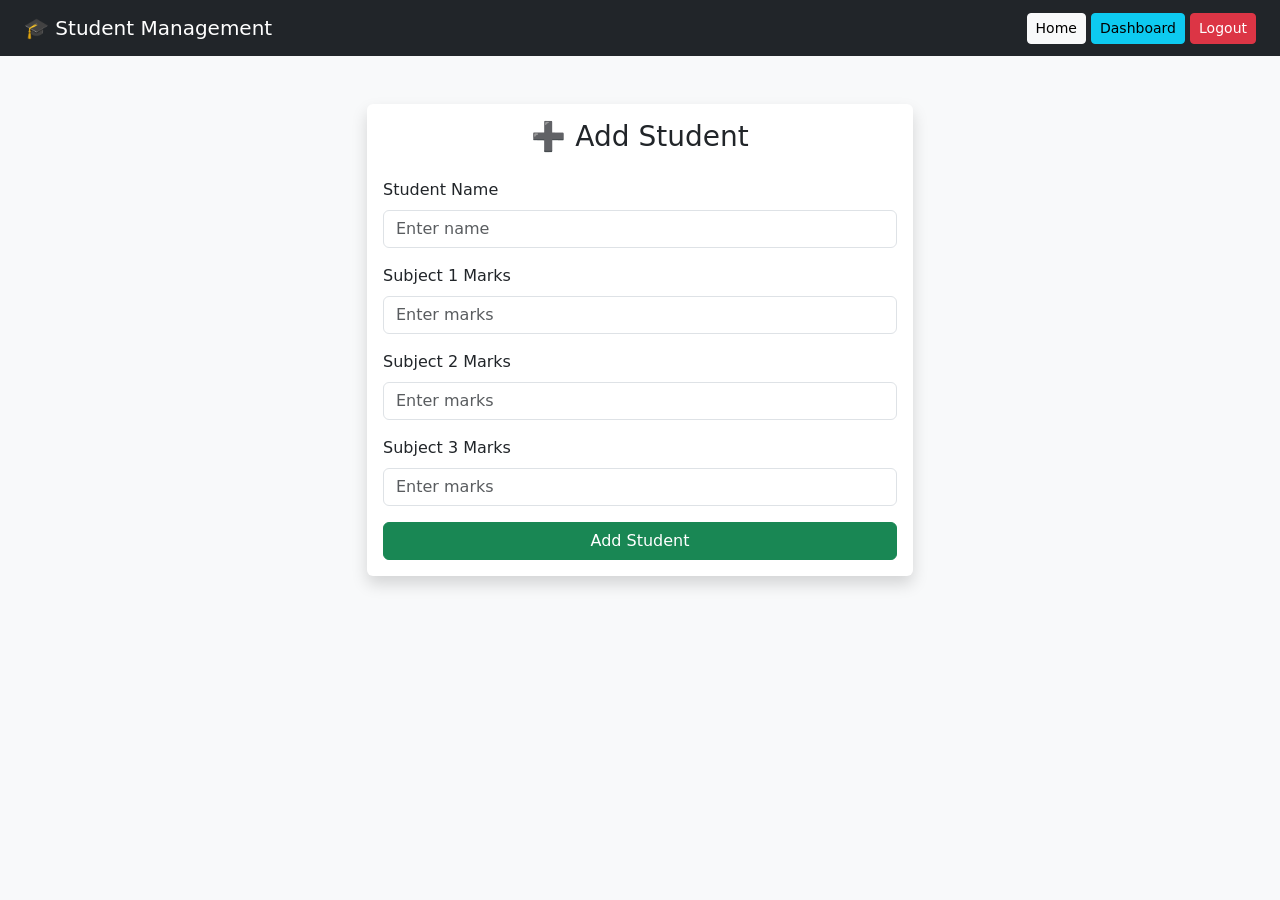
<file: templates/add.html>
<!DOCTYPE html>
<html lang="en">
<head>
    <meta charset="UTF-8">
    <meta name="viewport" content="width=device-width, initial-scale=1.0">
    <title>Add Student</title>

    <!-- Bootstrap -->
    <link href="https://cdn.jsdelivr.net/npm/bootstrap@5.3.0/dist/css/bootstrap.min.css" rel="stylesheet">
</head>

<body class="bg-light">

<!-- Navbar -->
<nav class="navbar navbar-dark bg-dark px-4">
    <span class="navbar-brand">🎓 Student Management</span>
    <div>
        <a href="/" class="btn btn-light btn-sm">Home</a>
        <a href="/dashboard" class="btn btn-info btn-sm">Dashboard</a>
        <a href="/logout" class="btn btn-danger btn-sm">Logout</a>
    </div>
</nav>

<div class="container mt-5">

    <div class="row justify-content-center">
        <div class="col-md-6">

            <div class="card shadow border-0">
                <div class="card-body">

                    <h3 class="text-center mb-4">➕ Add Student</h3>

                    <form method="POST">

                        <div class="mb-3">
                            <label for="name" class="form-label">Student Name</label>
                            <input type="text" id="name" name="name" class="form-control" placeholder="Enter name" required>
                        </div>

                        <div class="mb-3">
                            <label for="s1" class="form-label">Subject 1 Marks</label>
                            <input type="number" id="s1" name="s1" class="form-control" placeholder="Enter marks" required>
                        </div>

                        <div class="mb-3">
                            <label for="s2" class="form-label">Subject 2 Marks</label>
                            <input type="number" id="s2" name="s2" class="form-control" placeholder="Enter marks" required>
                        </div>

                        <div class="mb-3">
                            <label for="s3" class="form-label">Subject 3 Marks</label>
                            <input type="number" id="s3" name="s3" class="form-control" placeholder="Enter marks" required>
                        </div>

                        <div class="d-grid">
                            <button type="submit" class="btn btn-success">Add Student</button>
                        </div>

                    </form>

                </div>
            </div>

        </div>
    </div>

</div>

</body>
</html>
</file>
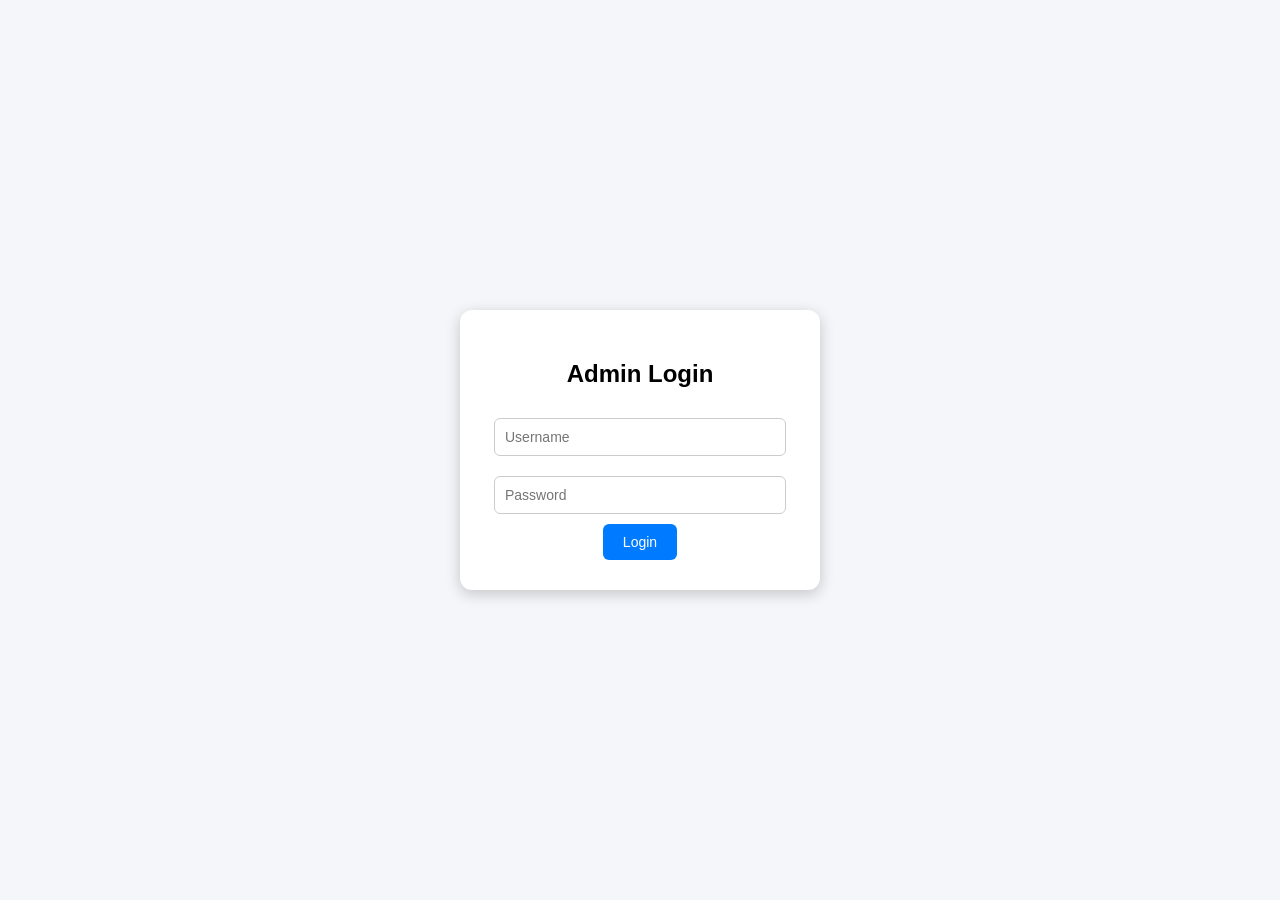
<file: templates/login.html>
<!DOCTYPE html>
<html lang="en">
<head>
    <meta charset="UTF-8">
    <meta name="viewport" content="width=device-width, initial-scale=1.0">
    <title>Login</title>
    <link rel="stylesheet" href="/static/style.css">
</head>
<body class="center">

<div class="card">
    <h2>Admin Login</h2>

    <form method="POST" autocomplete="off">
        <input type="text" name="username" placeholder="Username" required><br>
        <input type="password" name="password" placeholder="Password" required><br>
        <button type="submit">Login</button>
    </form>
</div>

</body>
</html>
</file>
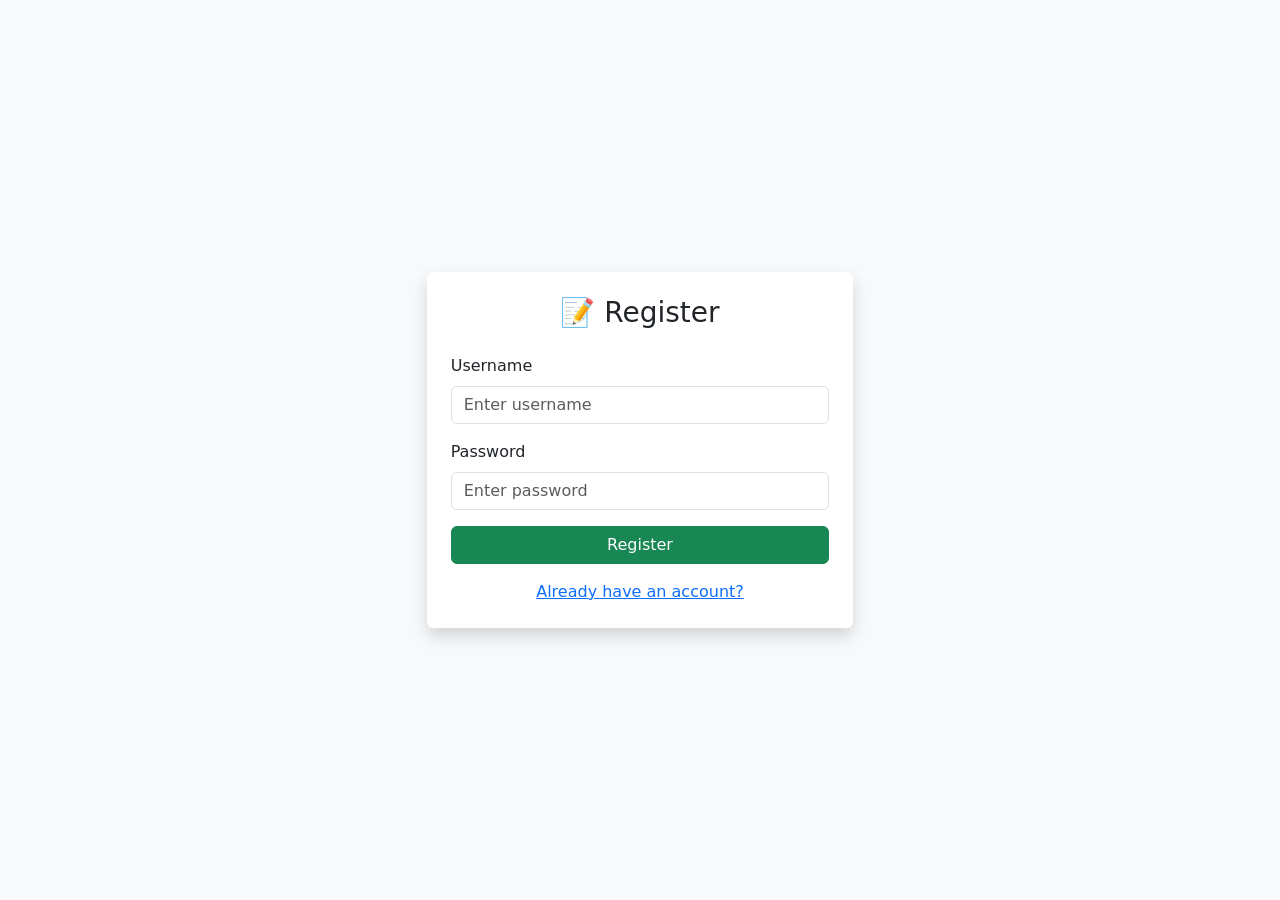
<file: templates/register.html>
<!DOCTYPE html>
<html lang="en">
<head>
    <meta charset="UTF-8">
    <meta name="viewport" content="width=device-width, initial-scale=1.0">
    <title>Register</title>

    <!-- Bootstrap -->
    <link href="https://cdn.jsdelivr.net/npm/bootstrap@5.3.0/dist/css/bootstrap.min.css" rel="stylesheet">
</head>

<body class="bg-light d-flex align-items-center justify-content-center" style="height: 100vh;">

<div class="col-md-4">

    <div class="card shadow border-0 p-4">

        <h3 class="text-center mb-4">📝 Register</h3>

        <form method="POST">

            <div class="mb-3">
                <label for="username" class="form-label">Username</label>
                <input id="username" class="form-control" name="username" placeholder="Enter username" required>
            </div>

            <div class="mb-3">
                <label for="password" class="form-label">Password</label>
                <input id="password" class="form-control" type="password" name="password" placeholder="Enter password" required>
            </div>

            <div class="d-grid">
                <button type="submit" class="btn btn-success">Register</button>
            </div>

        </form>

        <div class="text-center mt-3">
            <a href="/login">Already have an account?</a>
        </div>

    </div>

</div>

</body>
</html>
</file>
<file: static/style.css>
/* ---------- BODY ---------- */
body {
    font-family: Arial, sans-serif;
    background: #f4f6f9;
    margin: 0;
    padding: 0;
}

/* ---------- CENTER ALIGN ---------- */
.center {
    display: flex;
    justify-content: center;
    align-items: center;
    height: 100vh;
}

/* ---------- CARD (LOGIN / FORMS) ---------- */
.card {
    background: white;
    padding: 30px;
    border-radius: 12px;
    box-shadow: 0 4px 15px rgba(0,0,0,0.2);
    text-align: center;
    width: 300px;
}

/* ---------- INPUT FIELDS ---------- */
input {
    width: 90%;
    padding: 10px;
    margin: 10px 0;
    border: 1px solid #ccc;
    border-radius: 6px;
    font-size: 14px;
}

/* ---------- BUTTON ---------- */
button {
    padding: 10px 20px;
    background: #007bff;
    color: white;
    border: none;
    border-radius: 6px;
    cursor: pointer;
    font-size: 14px;
}

button:hover {
    background: #0056b3;
}

/* ---------- LINKS ---------- */
a {
    text-decoration: none;
    margin: 10px;
    color: #007bff;
    font-weight: bold;
}

a:hover {
    color: #0056b3;
}

/* ---------- TABLE ---------- */
table {
    width: 80%;
    margin: 20px auto;
    border-collapse: collapse;
    background: white;
    box-shadow: 0 2px 10px rgba(0,0,0,0.1);
}

th {
    background: #007bff;
    color: white;
}

th, td {
    padding: 12px;
    border: 1px solid #ddd;
    text-align: center;
}

tr:hover {
    background: #f1f1f1;
}

/* ---------- HEADINGS ---------- */
h2 {
    text-align: center;
}

/* ---------- CHART ---------- */
canvas {
    display: block;
    margin: 20px auto;
    max-width: 600px;
}
</file>
